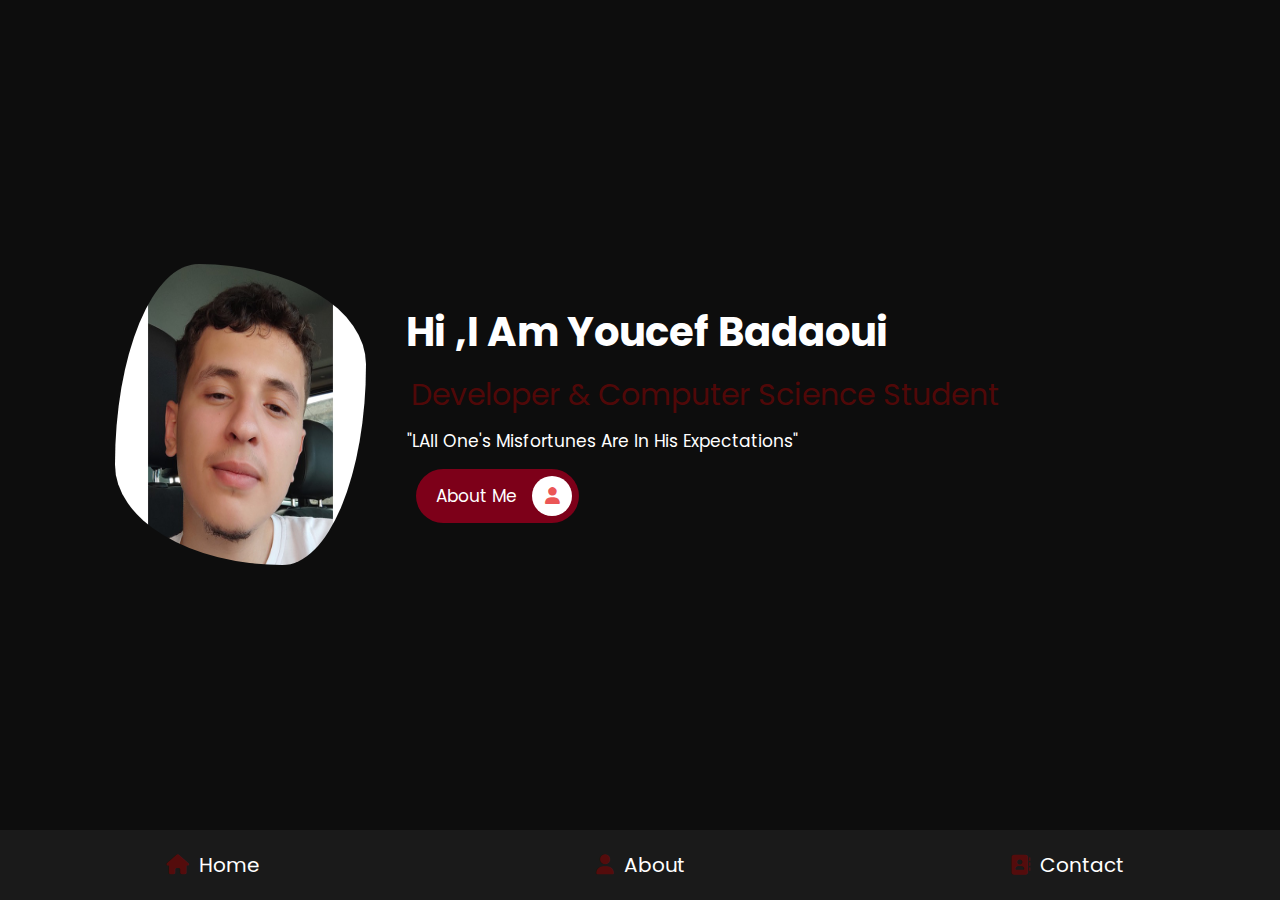
<file: index.html>
<!DOCTYPE html>
<html>
    <head>
        <title>BADAOUI YOUCEF</title>
        <meta charset="utf-8"/>
        <link rel="stylesheet"  type="text/css" href="index.css">
        <link rel="stylesheet"  href="https://cdnjs.cloudflare.com/ajax/libs/font-awesome/6.4.0/css/all.min.css">

    </head>
    <body>
        <nav class="navbar">
        <a href="index.html" > <i class="fas fa-home"></i> <span>Home</span>
        <a href="About.html" > <i class="fas fa-user"></i> <span>About</span>
        <a href="Contact.html"> <i class="fas fa-address-book"></i> <span>Contact</span>
        </nav>
        <section class="Home">
            <div class="image">
                <img src="img/IMG_20230623_160702_961.jpg" height="200" >
            </div>
            <div class="content">
                <h3>Hi ,I Am Youcef Badaoui</h3>
                <span>Developer & Computer Science student</span>
                <p>"LAll one's misfortunes are in his expectations"</p>
                <a href="About.html" class="btn">About Me <i class="fas fa-user"></i></a>
            </div>

        </section>
    </body>
</html>
</file>
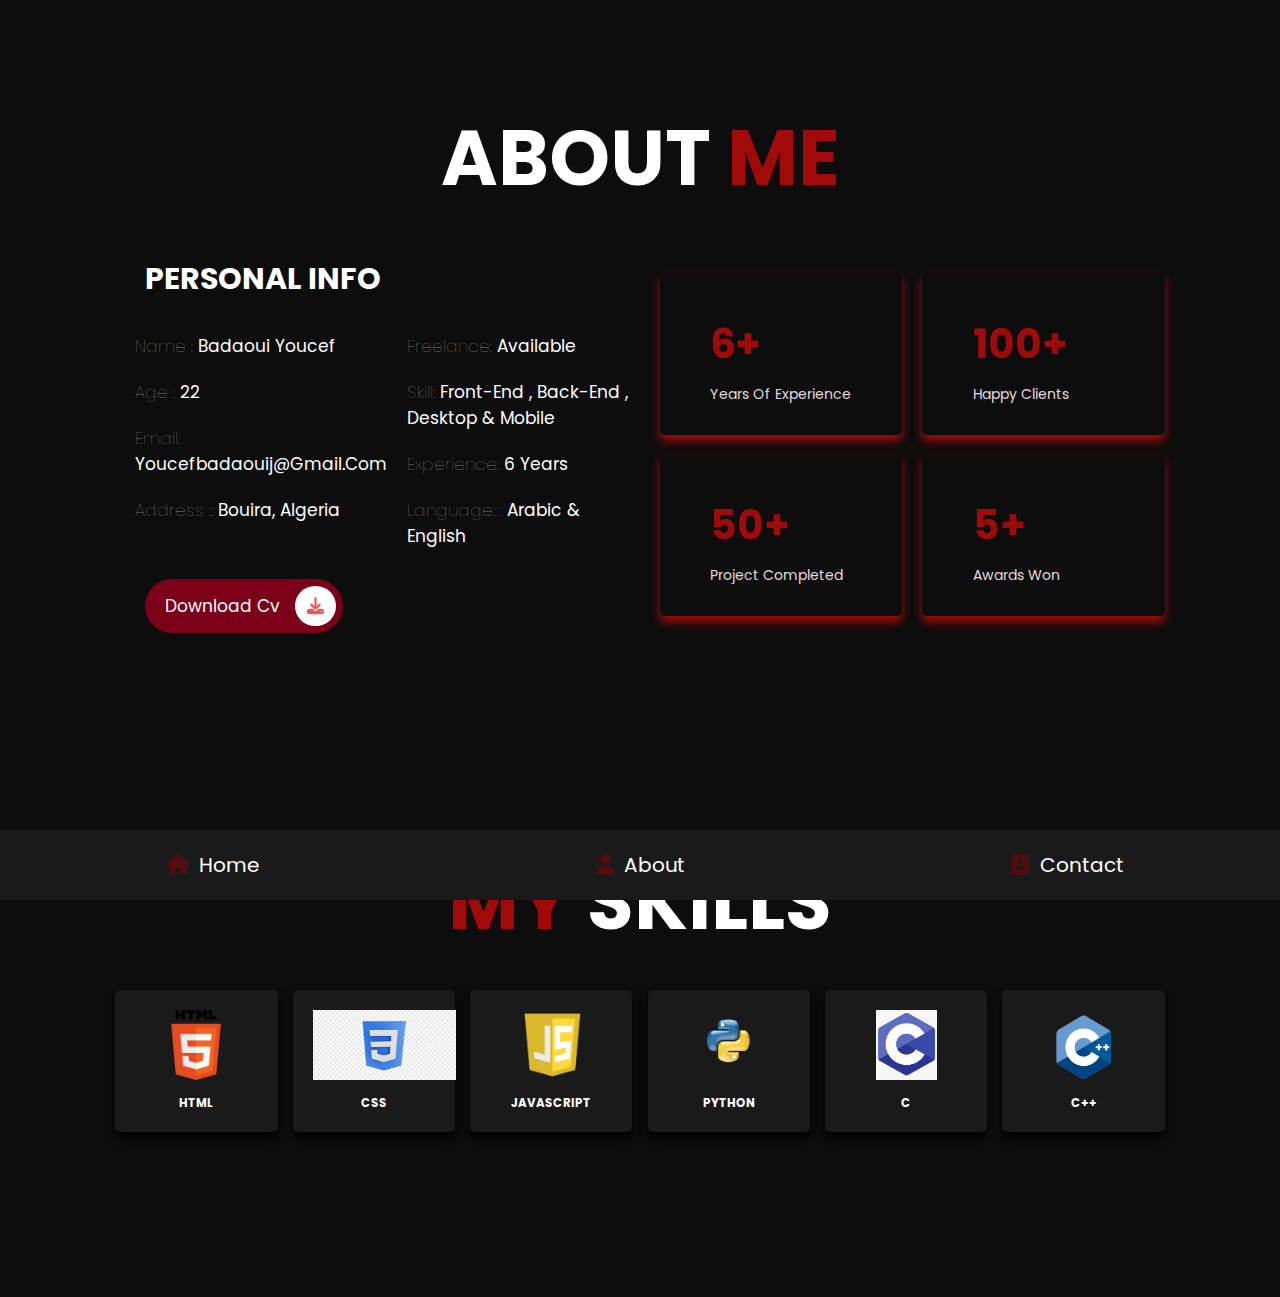
<file: About.html>
<!DOCTYPE html>
<html>
    <head>
        <title>Home</title>
        <meta charset="utf-8"/>
        <link rel="stylesheet"  type="text/css" href="index.css">
        <link rel="stylesheet"  href="https://cdnjs.cloudflare.com/ajax/libs/font-awesome/6.4.0/css/all.min.css">

    </head>
    <body>
        <nav class="navbar">
        <a href="index.html" > <i class="fas fa-home"></i> <span>Home</span>
        <a href="About.html" > <i class="fas fa-user"></i> <span>About</span>
        <a href="Contact.html"> <i class="fas fa-address-book"></i> <span>Contact</span>
        </nav>
        <section class="About">
            <h1 class="heading">About <span>Me</span></h1>

        
        <div class="row">
            <div class="info-container">
                    <h2>personal info</h2>
                <div class="box-container">

                    <div class="box">
                        <h3><span>Name :</span> Badaoui Youcef</h3>
                        <h3><span>Age :</span> 22</h3>
                        <h3><span>Email: </span>youcefbadaouij@gmail.com</h3>
                        <h3><span>Address :</Address>:</span> Bouira, Algeria</h3>
                    </div>

                    <div class="box">
                        <h3><span>Freelance: </span> Available</h3>
                        <h3><span>Skill: </span> Front-End , Back-End , Desktop & Mobile</h3>
                        <h3><span> Experience: </span>6 Years</h3>
                        <h3><span>Language: </Address>:</span> Arabic & English</h3>
                    </div>
                   
                </div>
                <a href="#" class="btn">Download Cv <i class="fas fa-download"></i></a>
            </div>
            <div class="count-container">
                <div class="box">
                    <h3>6+</h3>
                    <p>Years Of Experience</p>
                </div>
                <div class="box">
                <h3>100+</h3>
                <p>Happy Clients</p>
                </div>  

                <div class="box">
                <h3>50+</h3>
                <p>Project Completed</p>
                </div>

                <div class="box">
                <h3>5+</h3>
                <p>Awards Won</p>
                </div>
            </div>
        </div>
        </section>

        <section class="Skills">
            <h1 class="heading"><span>My</span> Skills</h1>
            <div class="box-container">

                <div class="box">
                    <img src="img/HTML5_logo_and_wordmark.svg.png" >
                    <h3>html</h3>
                </div>

                <div class="box">
                    <img src="img/png-transparent-css3-css3-logo-logo-language-programming-language-css-3d-icon.png" >
                    <h3>css</h3>
                </div>

                <div class="box">
                    <img src="img/javascript-logo-transparent-logo-javascript-images-3.png" >
                    <h3>javaScript</h3>
                </div>

                <div class="box">
                    <img src="img/7-2-python-logo-free-download-png-thumb.png" >
                    <h3>python</h3>
                </div>
                
                <div class="box">
                    <img src="img/6e46e7dbe2bb73dacc055e5dbd85c3ad.png" >
                    <h3>c</h3>
                </div>
                
                <div class="box">
                    <img src="img/c++.png" >
                    <h3>c++</h3>
                </div>

            </div>

        </section>
    </body>
</html>
</file>
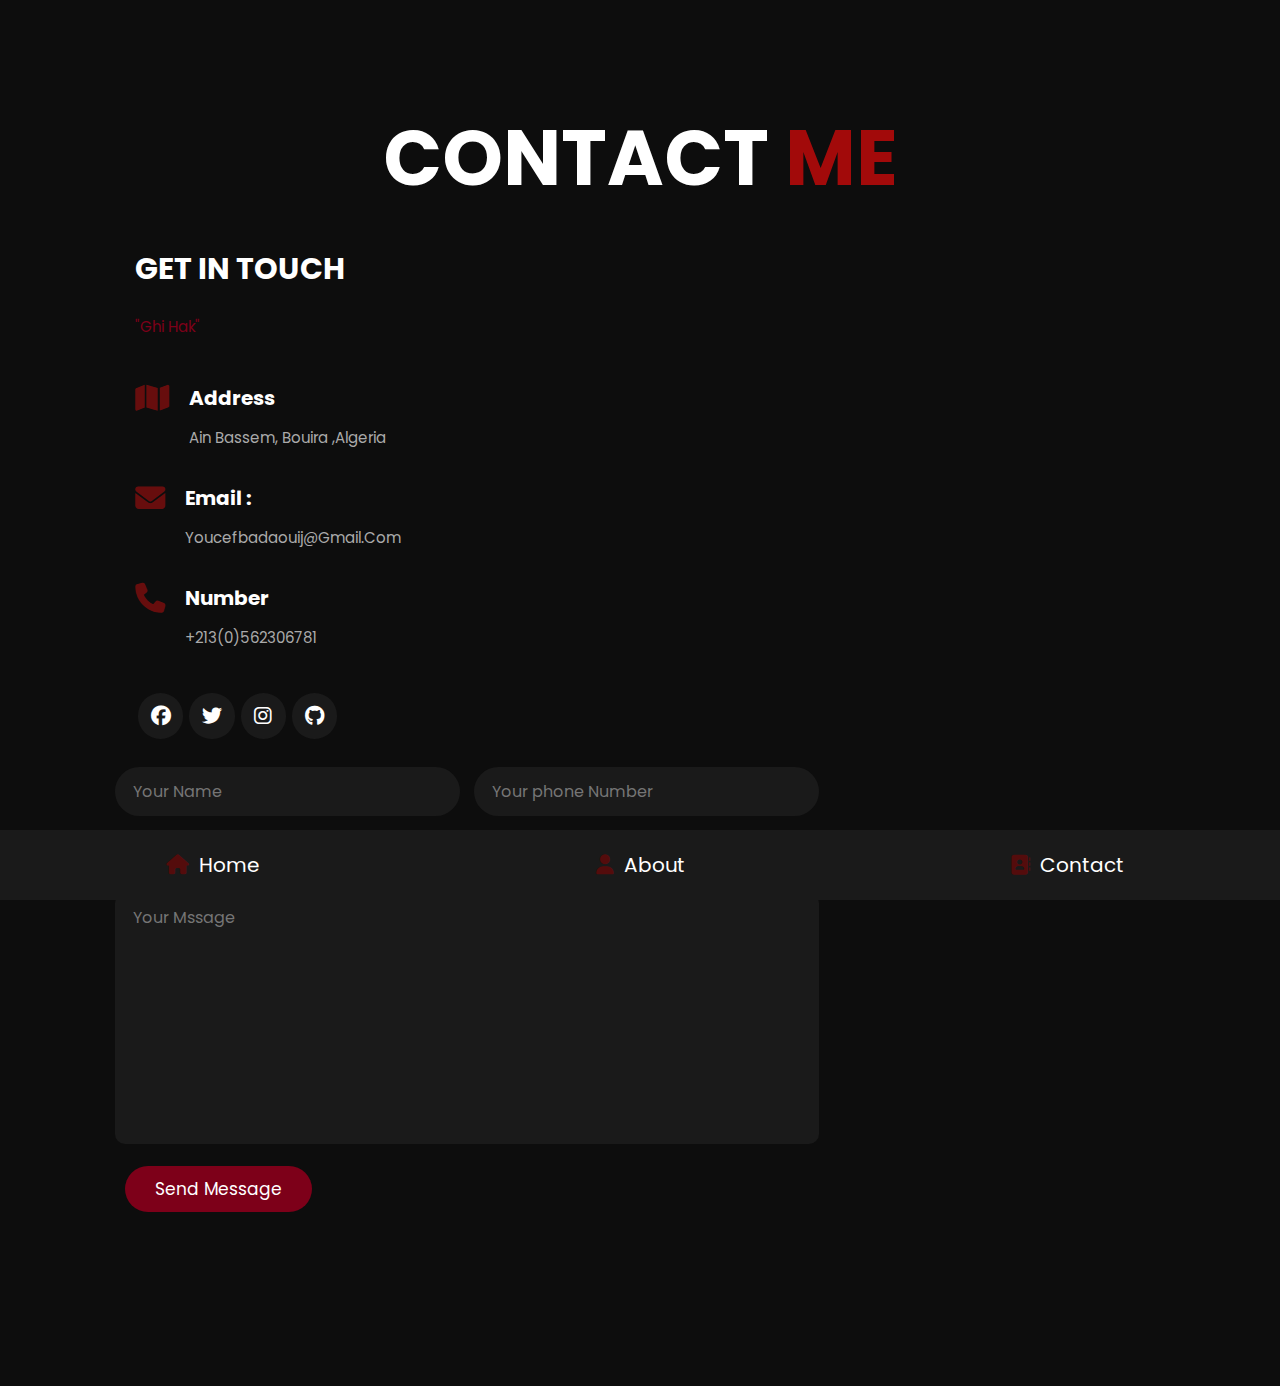
<file: Contact.html>
<!DOCTYPE html>
<html>
    <head>
        <title>Home</title>
        <meta charset="utf-8"/>
        <link rel="stylesheet"  type="text/css" href="index.css">
        <link rel="stylesheet"  href="https://cdnjs.cloudflare.com/ajax/libs/font-awesome/6.4.0/css/all.min.css">

    </head>
    <body>
        <nav class="navbar">
        <a href="index.html" > <i class="fas fa-home"></i> <span>Home</span>
        <a href="About.html" > <i class="fas fa-user"></i> <span>About</span>
        <a href="Contact.html"> <i class="fas fa-address-book"></i> <span>Contact</span>
        </nav>

        <section class="Contact">

            <h1 class="heading"> Contact <span>me</span></h1>
            <div class="row">
                <div class="info-container">
                    <h1>GET IN TOUCH</h1>
                    <P class="GHI">"ghi hak"</P>
                    <div class="box-container">
                        <div class="box">
                            <i class="fas fa-map"></i>
                            <div class="info">
                                <h3>address</h3>
                                <p>Ain Bassem, Bouira ,Algeria</p>
                             </div>
                        </div>
                        <div class="box">
                            <i class="fas fa-envelope"></i>
                            <div class="info">
                                <h3>Email :</h3>
                                <p>youcefbadaouij@gmail.com</p>
                             </div>
                        </div>
                        <div class="box">
                            <i class="fas fa-phone"></i>
                            <div class="info">
                                <h3>Number</h3>
                                <p>+213(0)562306781</p>
                             </div>
                        </div>
                    </div>
                        <div class="share">
                            <a href="https://www.facebook.com/iyouxef" class="fab fa-facebook"></a>
                            <a href="https://www.fa-twitter.com/iyouxef" class="fab fa-twitter"></a>
                            <a href="https://instagram.com/iyouxef?igshid=MzRlODBiNWFlZA==" class="fab fa-instagram"></a>
                            <a href="https://github.com/YoucefBadaoui" class="fab fa-github"></a>

                        </div>
            
                </div>

                <form>
                    <div class="inputBox">
                        <input type="text" name="text" placeholder="Your Name">
                        <input type="number"  placeholder="Your phone Number">
                    </div>
                
                    <div class="inputBox">
                        <input type="email"  placeholder="Your Email Address">
                        <input type="text"  placeholder=" Your Subject">
                    </div>
                    <textarea name="" placeholder="Your Mssage" cols="30" rows="10"></textarea>
                    
                    <input type="submit" value="Send Message" class="btn">
                </form>
            </div>
        </section>
    </body>
</html>
</file>
<file: index.css>
@import url('https://fonts.googleapis.com/css2?family=Poppins:ital,wght@0,300;0,500;0,600;0,800;1,200;1,800&display=swap');
*{
    font-family: 'Poppins', sans-serif;
    margin: 0;
    padding: 0;
    box-sizing: border-box;
    text-decoration:none ;
    outline: none;
    border: none;
    text-transform: capitalize;

}
html{
    font-size: 62.7%;
    overflow-x: hidden;
}
html::-webkit-scrollbar{
    width: 1rem;
}
html::-webkit-scrollbar-track{
    background: #0d0d0d;
}
html::-webkit-scrollbar-thumb{
    background: rgba(144, 14, 14, 0.7);
}
body{
    background-color: #0d0d0d;
    padding-bottom: 6.4rem;
}
.navbar{
    position: fixed;
    bottom: 0;
    left: 0;
    right: 0;
    display: flex;
    z-index: 10000;
    align-items: flex-end;
}
.navbar a{
    padding: 2rem;
    font-size: 2rem;
    color: #fff;
    background: #1a1a1a;
    flex: 1;
    text-align: center;
    transition: .2s linear;

}
.navbar a i{
    color: rgba(111, 6, 6, 0.7);
    padding-right: .5rem    ;
}
.navbar a:hover{
    background:rgba(111, 6, 6, 0.7);
    padding-bottom: 5rem;
}
.navbar a:hover i{
    color: #fff;
}
section{
    padding: 10rem 9%;
}
.Home{    
    display: flex;
    align-items: center;
    flex-wrap: wrap;
    gap: 4rem;
    min-height: calc(100vh - 6.5rem);
}
.Home .image{
    flex: 1 1 42 rem;
    text-align: center;
}

.Home .image img{
    height: 30rem;
    width: 25rem;
    border-radius: 40% 80% / 80% 40%;

}
.Home .content{
    flex: 1 1 42 rem;

}
.Home .content h3{
    color: #fff;
    font-size: 4rem;
    padding-bottom: .5rem;
}
.Home .content span {
    color: rgba(111, 6, 6, 0.7);
    font-size: 3rem;
    padding: .5rem;
    display: block;
}
.Home .content p{
    color: #fff;
    font-size: 1.7rem;
    line-height: 2;
    padding: .1rem;
}
.btn{
    display: inline-block;
    margin: 1rem;
    border-radius: 5rem;
    background:  rgb(125, 0, 25);
    color: #fff;
    padding: .7rem;
    font-size: 1.7rem;
    padding-left: 2rem;
}
.btn i{
    width: 4rem;
    height: 4rem;
    line-height: 4rem;
    background: #fff;
    color: rgba(226, 10, 10, 0.7);
    border-radius: 50%;
    margin-left: 1rem;
    text-align: center;
    transition: .2s linear;
} 
.btn:hover i{
    margin-left: 2rem;
}

.heading{
    text-align: center;
    font-size: 6vw;
    color: #fff;
    text-transform: uppercase;
    margin-bottom: 3rem;
}
.heading span{
    text-transform: uppercase;
    color: rgba(226, 10, 10, 0.7);
}

.About .row{
    display: flex;
    align-items: center;
    flex-wrap: wrap;
    gap: 2rem;
}

.About .row .info-container{
    flex: 1 1 42rem;
}
.About .row .info-container h2{
    font-size: 3rem;
    color: #fff;
    text-transform: uppercase;
    padding: 1rem;
}

.About .row .info-container .box-container{
    padding: 1rem 0;
    display: flex;
    flex-wrap: wrap;
    gap: 2rem;
}
.About .row .info-container .box-container .box{
    flex: 1 1 20rem;
}
.About .row .info-container .box-container .box h3{
    font-size: 1.7rem;
    color: #fff;
    padding: 1rem 0;
    font-weight: normal;
}

.About .row .info-container .box-container .box h3 span{
    color: #848282;
    font-weight: lighter;
}


.About .row .count-container{
   flex: 1 1 42rem;
   display: flex;
    flex-wrap: wrap;
    gap: 2rem;
}
.About .row .count-container .box{
    flex: 1 1 20rem;
    padding: 3rem 5rem;
    background: #0d0d0d;
    border-radius: .5rem;
    box-shadow: 0 0.5rem 1rem rgba(226, 10, 10, 0.7);
}
.About .row .count-container .box h3{
    font-size: 4rem;
    color:rgba(226, 10, 10, 0.7);
    padding: 1rem 0;
    align-items: center;
}
.About .row .count-container .box p {
    font-size: 1.4rem;
    color: #e4dbdb;
}
/* MySkills */
.Skills .box-container{
    display: grid;
    grid-template-columns: repeat(auto-fill,minmax(16rem, 1fr));
    gap: 1.5rem;
}
.Skills .box-container .box{
    padding: 2rem;
    text-align: center;
    box-shadow: 0 0.5rem 1rem rgba(0,0,0, 1.0);
    border-radius: .5rem;
    background: #1a1a1a;
}
.Skills .box-container .box h3{
    color: #fff;
    text-transform: uppercase;
}
.Skills .box-container .box img{
    height: 7rem;
    margin-bottom: 1rem;
}
.Skills .box-container .box:hover{
    background: rgba(226, 10, 10, 0.7);
}
.Skills .box-container .box:hover h3{
    color: #0d0d0d;
}

/* contact me  */
.Contact .row{
    display: flex;
    align-items: center;
    flex-wrap: wrap;
    gap: 2rem;
}
/* info-container  */
.Contact .row .info-container{
    width: 40rem;
}
.Contact .row .info-container h1{
    font-size: 3rem;
    text-transform: uppercase;
    color: #fff;
    padding-bottom: 1rem;
}
.Contact .row .info-container p{
    font-size: 1.5rem;
    line-height: 2;
    color: #aaa;
    padding: 1rem 0;
}
.Contact .row .info-container .GHI{
    color: rgb(125, 0, 25);
}
/* box-container  */
.Contact .row .info-container .box-container{
    padding: 2rem 0;
}
.Contact .row .info-container .box-container .box{
    display: flex;
    gap: 2rem;
    padding: 1rem 0;
}
.Contact .row .info-container .box-container .box i{
    font-size: 3rem;
    color: rgba(144, 14, 14, 0.7);
}
.Contact .row .info-container .box-container .box h3{
    font-size: 2rem;
    color: #fff;
}
.Contact .row .info-container .share a{
    font-size: 2rem;
    height: 4.5rem;
    width: 4.5rem;
    line-height: 4.5rem;
    border-radius: 50%;
    background: #1a1a1a;
    text-align: center;
    margin-right: 0.3rem;
    color: #fff;
}
.Contact .row .info-container .share a:hover{
    background: rgba(144, 14, 14, 0.7);
}
/* form  */
.Contact .row form .inputBox{
    display: flex;
    flex-wrap: wrap;
    justify-content: space-between;
}
.Contact .row form .inputBox input{
    width: 49%;
}
.Contact .row form .inputBox input ,
.Contact .row form textarea{
    border-radius: 5rem;
    padding: 1.2rem 1.8rem;
    font-size: 1.6rem;
    color: #fff;
    background: #1a1a1a;
    text-transform: none;
    margin: 0.7rem 0;
}
.Contact .row form textarea{
    width: 100%;
    border-radius: 1rem;
    resize: none;
    height: 25rem;
}
.Contact .row form .btn{
    cursor: pointer;
    padding: 1rem 3rem;
}
.Contact .row form .btn:hover{
    background: #fff;
    color: #0d0d0d;
}
@media(max-width: 1200px){
    html{
        font-size: 55%;
    }
    section{
        padding: 3rem 2rem;
    }
}

@media(max-width: 768px){
    .heading{
        font-size: 12vw;
    }
    .navbar a i{
        padding: 0;
    }
    .navbar a span{
        display: none;
    }
    .navbar a:hover{
        padding-bottom:2rem;
    }
    .Home{
        text-align: center;
        gap: 2rem;
        padding-left: 10rem;
    }
    .Home .image img{
        height: 30rem;
        width: 30rem;
        padding-left: 10rem;
    }
    .Home .content h3{
        font-size: 3rem;
    }
    .Home .content span{
        font-size: 2.5rem;
        text-align: center;
    }
    .Contact .row form .inputBox input{
        width: 100%;
        margin-bottom: 1rem;
        text-align: center;
    }
        
}
@media (max-width: 450px){
    html{
        font-size: 50%;
    }
}
</file>
